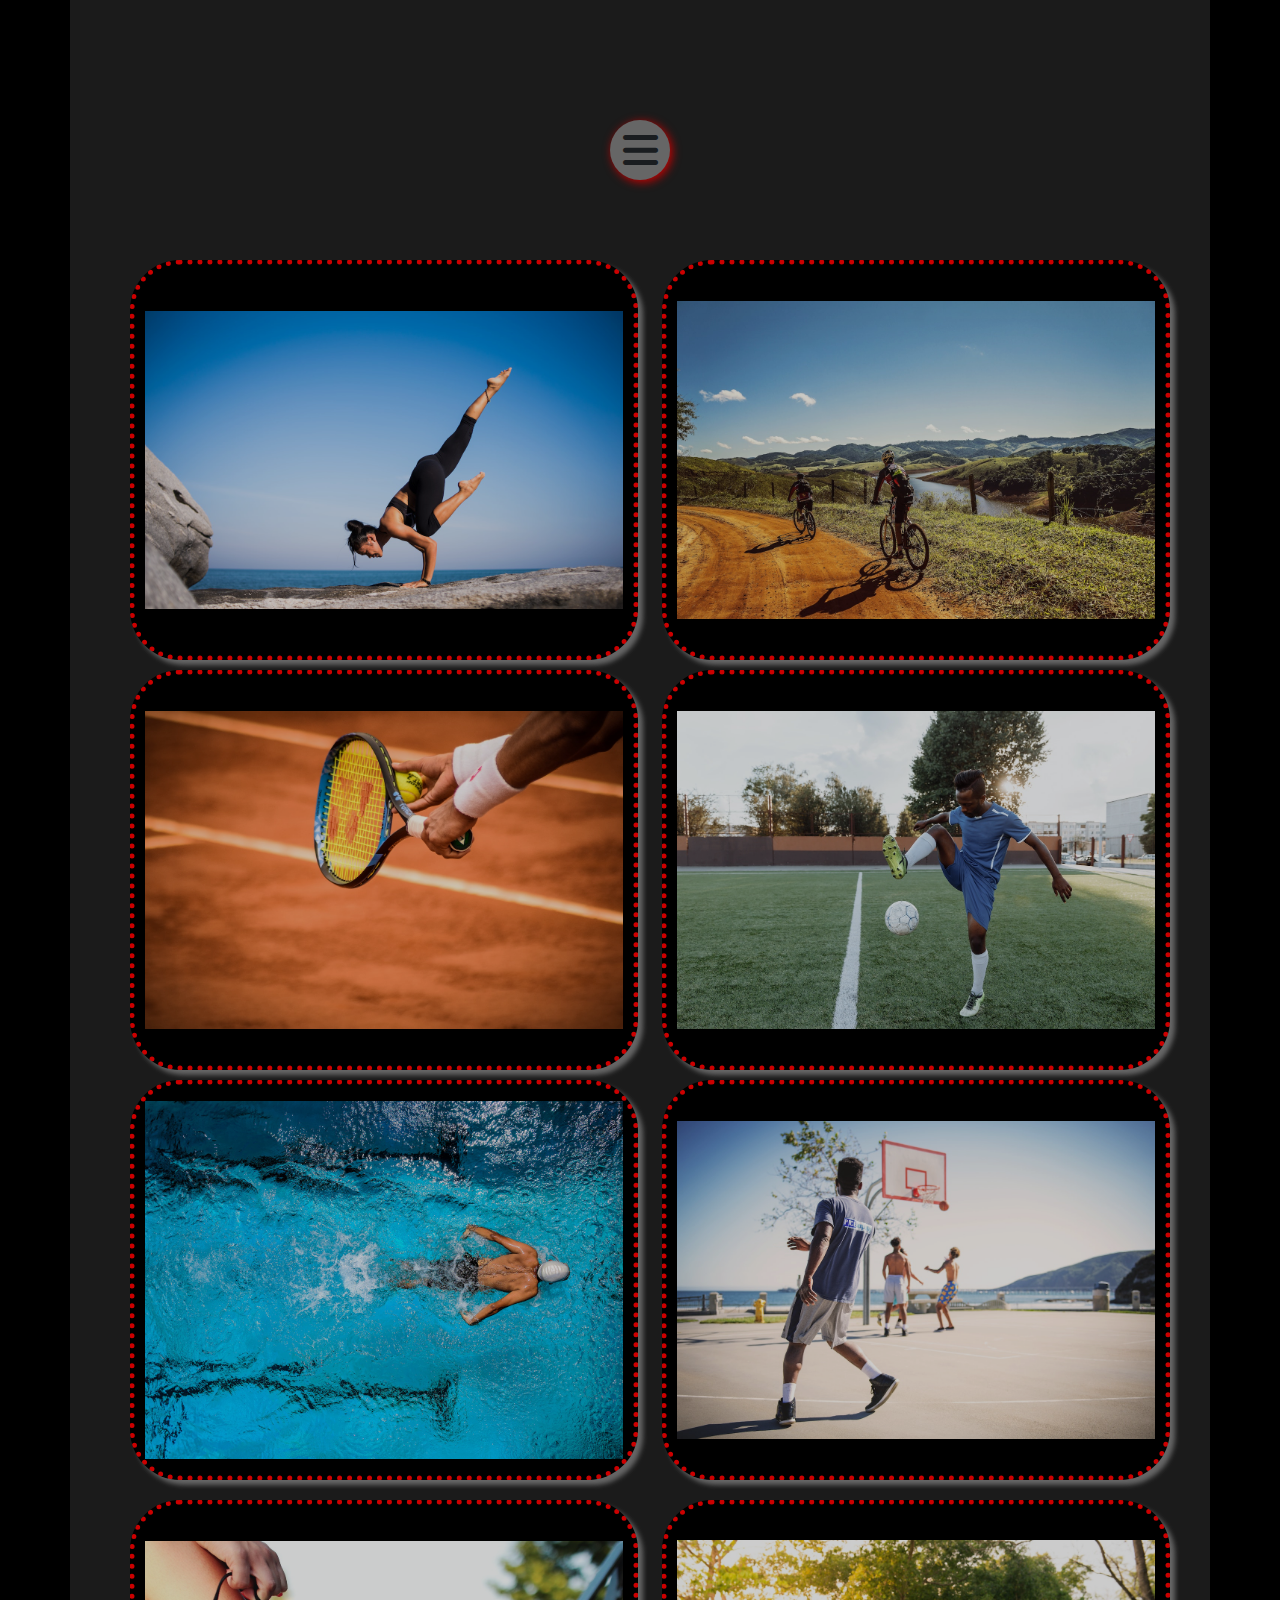
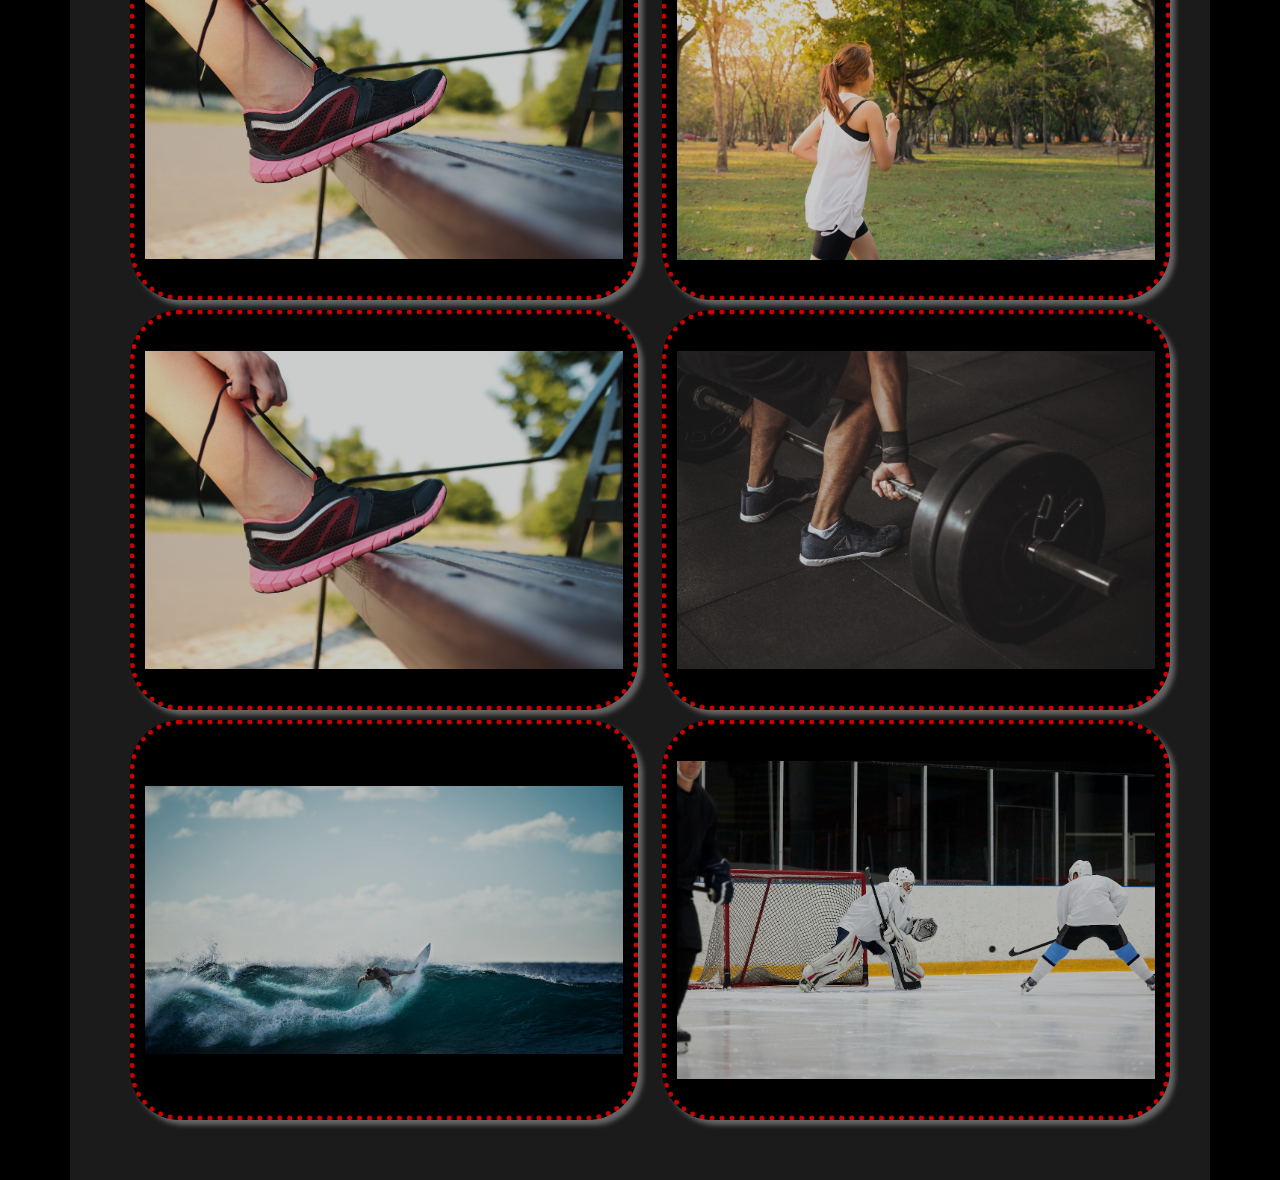
<file: index.html>
<!DOCTYPE html>
<html lang="en">

<head>
	<script src="preloader.js"></script>
	<meta charset="UTF-8">
	<meta http-equiv="X-UA-Compatible" content="IE=edge">
	<meta name="viewport" content="width=device-width, initial-scale=1.0">
	<title>Gallery</title>
	<link rel="stylesheet" href="https://cdn.jsdelivr.net/npm/bootstrap@5.3.0-alpha3/dist/css/bootstrap.min.css">
	<link rel="stylesheet" href="style.css">
	<link rel="stylesheet" href="https://cdnjs.cloudflare.com/ajax/libs/font-awesome/6.4.0/css/all.min.css" />
</head>
<link rel="shortcut icon" href="001.jpg" type="image/x-icon">

<body>
	<div class="container">
		<div class="row navigation">
			<div class="nav">
				<div class="circle bar">
					<i class="fa-solid fa-bars"></i>
				</div>
			</div>

			<div class="nav-group">
				<div class="circle cross">
					<a href="lifting.html">
						<i class="fa-solid fa-xmark"></i>
					</a>
				</div>
				<div class="col-nav-elements">
					<div class="circle">
						<a href="volleyball.html">
							<i class="fa-solid fa-volleyball"></i>
						</a>
					</div>
					<div class="circle">
						<a href="cycling.html">
							<i class="fa-solid fa-bicycle"></i>
						</a>
					</div>
				</div>

				<div class="row-nav-elements">
					<div class="circle">
						<a href="tennis.html">
							<i class="fa-solid fa-table-tennis-paddle-ball"></i>
						</a>
					</div>

					<div class="circle">
						<a href="lifting.html">
							<i class="fa-solid fa-dumbbell"></i>
						</a>
					</div>
				</div>
			</div>
		</div>
		<div class="row">
			<div class="col-md-6">
				<div class="row">
					<div class="col-xxl-7 a">
						<div class="foto-block"><img src="./img/001.jpg" alt="" class="foto"></div>
						<div class="foto-block"><img src="./img/002.jpg" alt="" class="foto"></div>
						<div class="foto-block"><img src="./img/003.jpg" alt="" class="foto"></div>
					</div>
					<div class="col-xxl-5 a">
						<div class="foto-block"><img src="./img/004.jpg" alt="" class="foto"></div>
						<div class="foto-block"><img src="./img/005.jpg" alt="" class="foto"></div>
						<div class="foto-block"><img src="./img/006.jpg" alt="" class="foto"></div>
					</div>
				</div>
			</div>
			<div class="col-md-6">
				<div class="row">
					<div class="col-xxl-5 a">
						<div class="foto-block"><img src="./img/007.jpg" alt="" class="foto"></div>
						<div class="foto-block"><img src="./img/008.jpg" alt="" class="foto"></div>
						<div class="foto-block"><img src="./img/009.jpg" alt="" class="foto"></div>
					</div>
					<div class="col-xxl-7 a">
						<div class="foto-block"><img src="./img/010.jpg" alt="" class="foto"></div>
						<div class="foto-block"><img src="./img/011.jpg" alt="" class="foto"></div>
						<div class="foto-block"><img src="./img/012.jpg" alt="" class="foto"></div>
					</div>
				</div>
			</div>
		</div>
	</div>
	<script src="nav.js"></script>
</body>

</html>
</file>
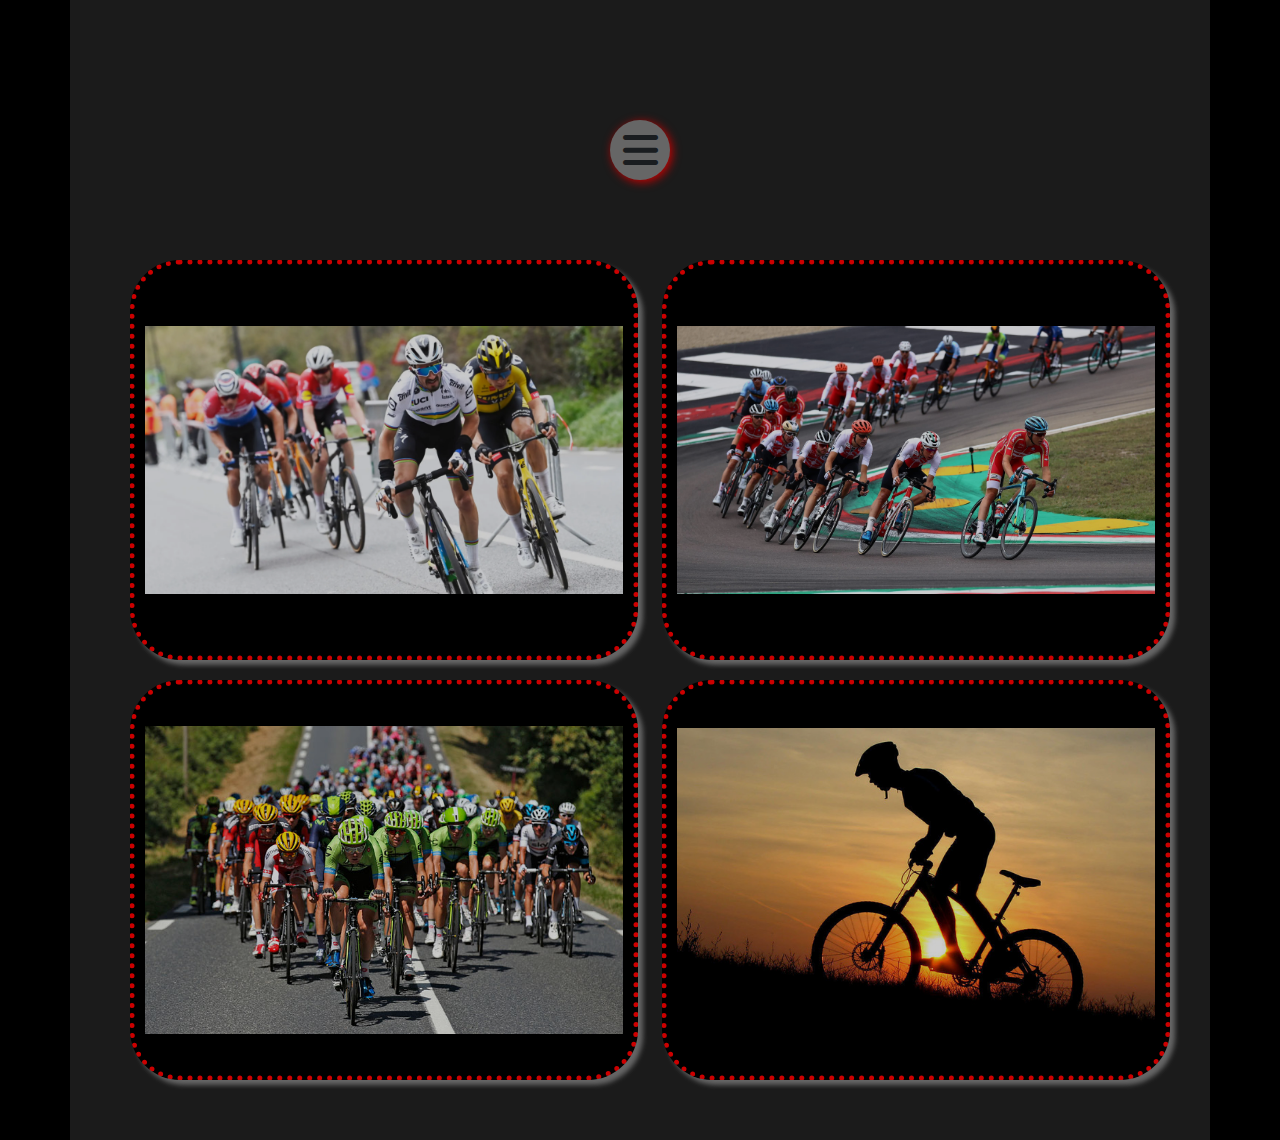
<file: cycling.html>
<!DOCTYPE html>
<html lang="en">

<head>
    <script src="preloader.js"></script>
    <meta charset="UTF-8">
    <meta http-equiv="X-UA-Compatible" content="IE=edge">
    <meta name="viewport" content="width=device-width, initial-scale=1.0">
    <title>Велоспорт</title>
    <link rel="stylesheet" href="https://cdn.jsdelivr.net/npm/bootstrap@5.3.0-alpha3/dist/css/bootstrap.min.css">
    <link rel="stylesheet" href="style.css">
    <link rel="stylesheet" href="https://cdnjs.cloudflare.com/ajax/libs/font-awesome/6.4.0/css/all.min.css" />
</head>

<body>
    <div class="container">
        <div class="row navigation">
            <div class="nav">
                <div class="circle bar">
                    <i class="fa-solid fa-bars"></i>
                </div>
            </div>

            <div class="nav-group">
                <div class="circle cross">
                    <a href="lifting.html">
                        <i class="fa-solid fa-xmark"></i>
                    </a>
                </div>
                <div class="col-nav-elements">
                    <div class="circle">
                        <a href="volleyball.html">
                            <i class="fa-solid fa-volleyball"></i>
                        </a>
                    </div>
                    <div class="circle">
                        <a href="cycling.html">
                            <i class="fa-solid fa-bicycle"></i>
                        </a>
                    </div>
                </div>

                <div class="row-nav-elements">
                    <div class="circle">
                        <a href="tennis.html">
                            <i class="fa-solid fa-table-tennis-paddle-ball"></i>
                        </a>
                    </div>

                    <div class="circle">
                        <a href="lifting.html">
                            <i class="fa-solid fa-dumbbell"></i>
                        </a>
                    </div>
                </div>
            </div>
        </div>
        <div class="row">
            <div class="col-md-6">
                <div class="row">
                    <div class="col-xxl-7 a">
                        <div class="foto-block"><img src="./img/cycling001.jpg" alt="" class="foto"></div>
                    </div>
                    <div class="col-xxl-5 a">
                        <div class="foto-block"><img src="./img/cycling002.jpg" alt="" class="foto"></div>
                    </div>
                </div>
            </div>
            <div class="col-md-6">
                <div class="row">
                    <div class="col-xxl-5 a">
                        <div class="foto-block"><img src="./img/cycling003.jpg" alt="" class="foto"></div>
                    </div>
                    <div class="col-xxl-7 a">
                        <div class="foto-block"><img src="./img/cycling004.jpg" alt="" class="foto"></div>
                    </div>
                </div>
            </div>
        </div>
    </div>


    <script src="nav.js"></script>
</body>

</html>
</file>
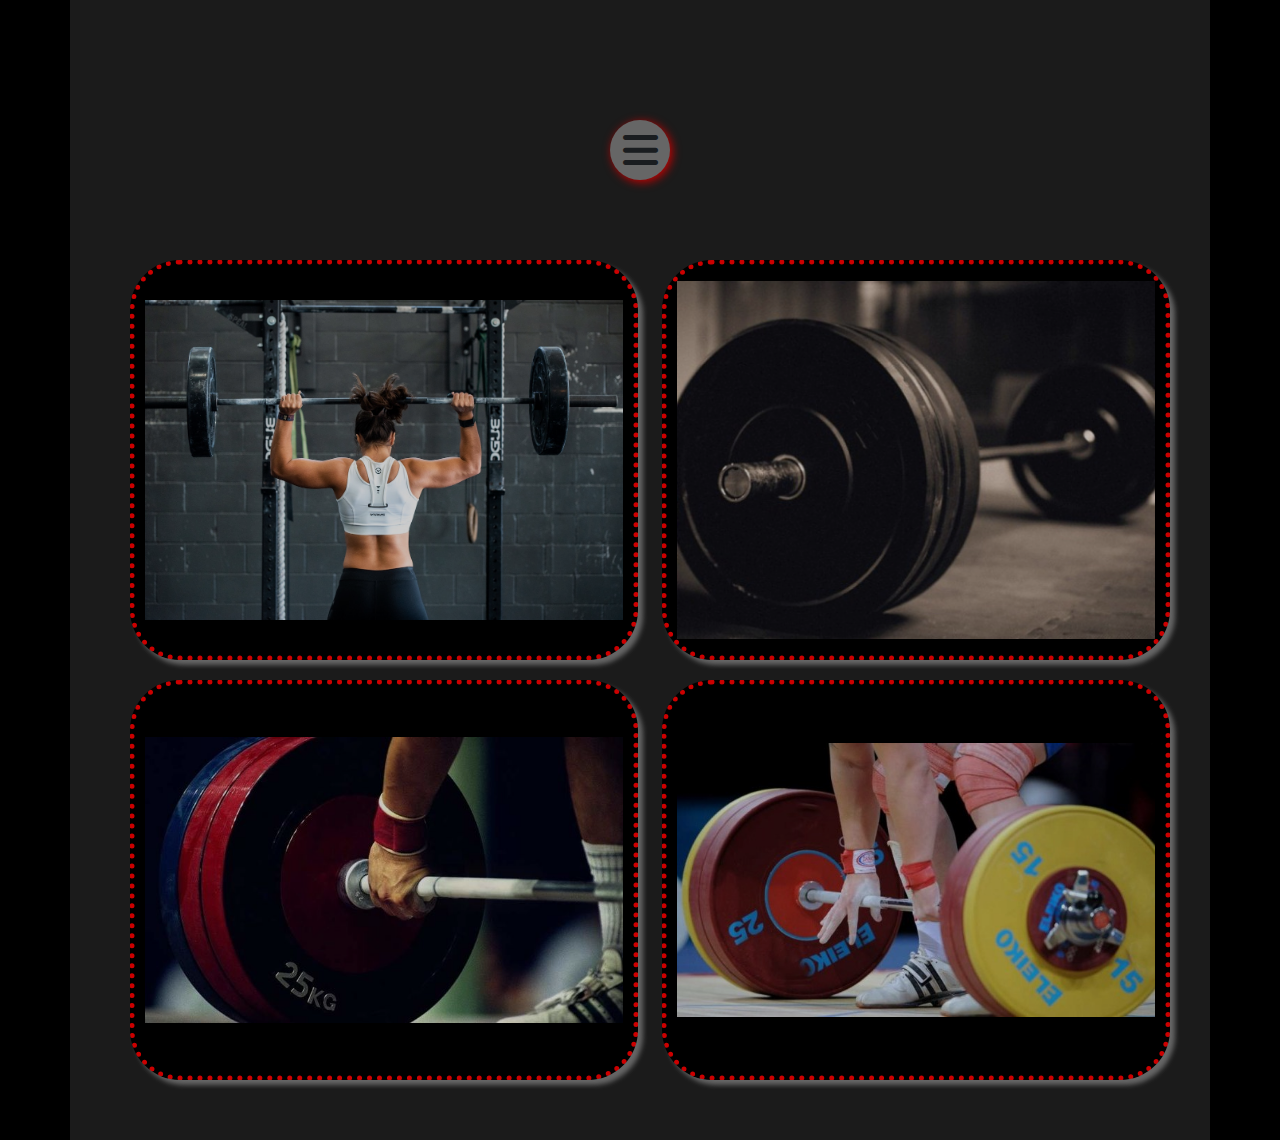
<file: lifting.html>
<!DOCTYPE html>
<html lang="en">

<head>
    <script src="preloader.js"></script>
    <meta charset="UTF-8">
    <meta http-equiv="X-UA-Compatible" content="IE=edge">
    <meta name="viewport" content="width=device-width, initial-scale=1.0">
    <title>Важка атлетика</title>
    <link rel="stylesheet" href="https://cdn.jsdelivr.net/npm/bootstrap@5.3.0-alpha3/dist/css/bootstrap.min.css">
    <link rel="stylesheet" href="style.css">
    <link rel="stylesheet" href="https://cdnjs.cloudflare.com/ajax/libs/font-awesome/6.4.0/css/all.min.css" />
</head>

<body>
    <div class="container">
        <div class="row navigation">
            <div class="nav">
                <div class="circle bar">
                    <i class="fa-solid fa-bars"></i>
                </div>
            </div>

            <div class="nav-group">
                <div class="circle cross">
                    <a href="lifting.html">
                        <i class="fa-solid fa-xmark"></i>
                    </a>
                </div>
                <div class="col-nav-elements">
                    <div class="circle">
                        <a href="volleyball.html">
                            <i class="fa-solid fa-volleyball"></i>
                        </a>
                    </div>
                    <div class="circle">
                        <a href="cycling.html">
                            <i class="fa-solid fa-bicycle"></i>
                        </a>
                    </div>
                </div>

                <div class="row-nav-elements">
                    <div class="circle">
                        <a href="tennis.html">
                            <i class="fa-solid fa-table-tennis-paddle-ball"></i>
                        </a>
                    </div>

                    <div class="circle">
                        <a href="lifting.html">
                            <i class="fa-solid fa-dumbbell"></i>
                        </a>
                    </div>
                </div>
            </div>
        </div>
        <div class="row">
            <div class="col-md-6">
                <div class="row">
                    <div class="col-xxl-7 a">
                        <div class="foto-block"><img src="./img/weightlifting001.jpg" alt="" class="foto"></div>
                    </div>
                    <div class="col-xxl-5 a">
                        <div class="foto-block"><img src="./img/weightlifting002.jpg" alt="" class="foto"></div>
                    </div>
                </div>
            </div>
            <div class="col-md-6">
                <div class="row">
                    <div class="col-xxl-5 a">
                        <div class="foto-block"><img src="./img/weightlifting003.jpg" alt="" class="foto"></div>
                    </div>
                    <div class="col-xxl-7 a">
                        <div class="foto-block"><img src="./img/weightlifting004.jpg" alt="" class="foto"></div>
                    </div>
                </div>
            </div>
        </div>


        <script src="nav.js"></script>
</body>

</html>
</file>
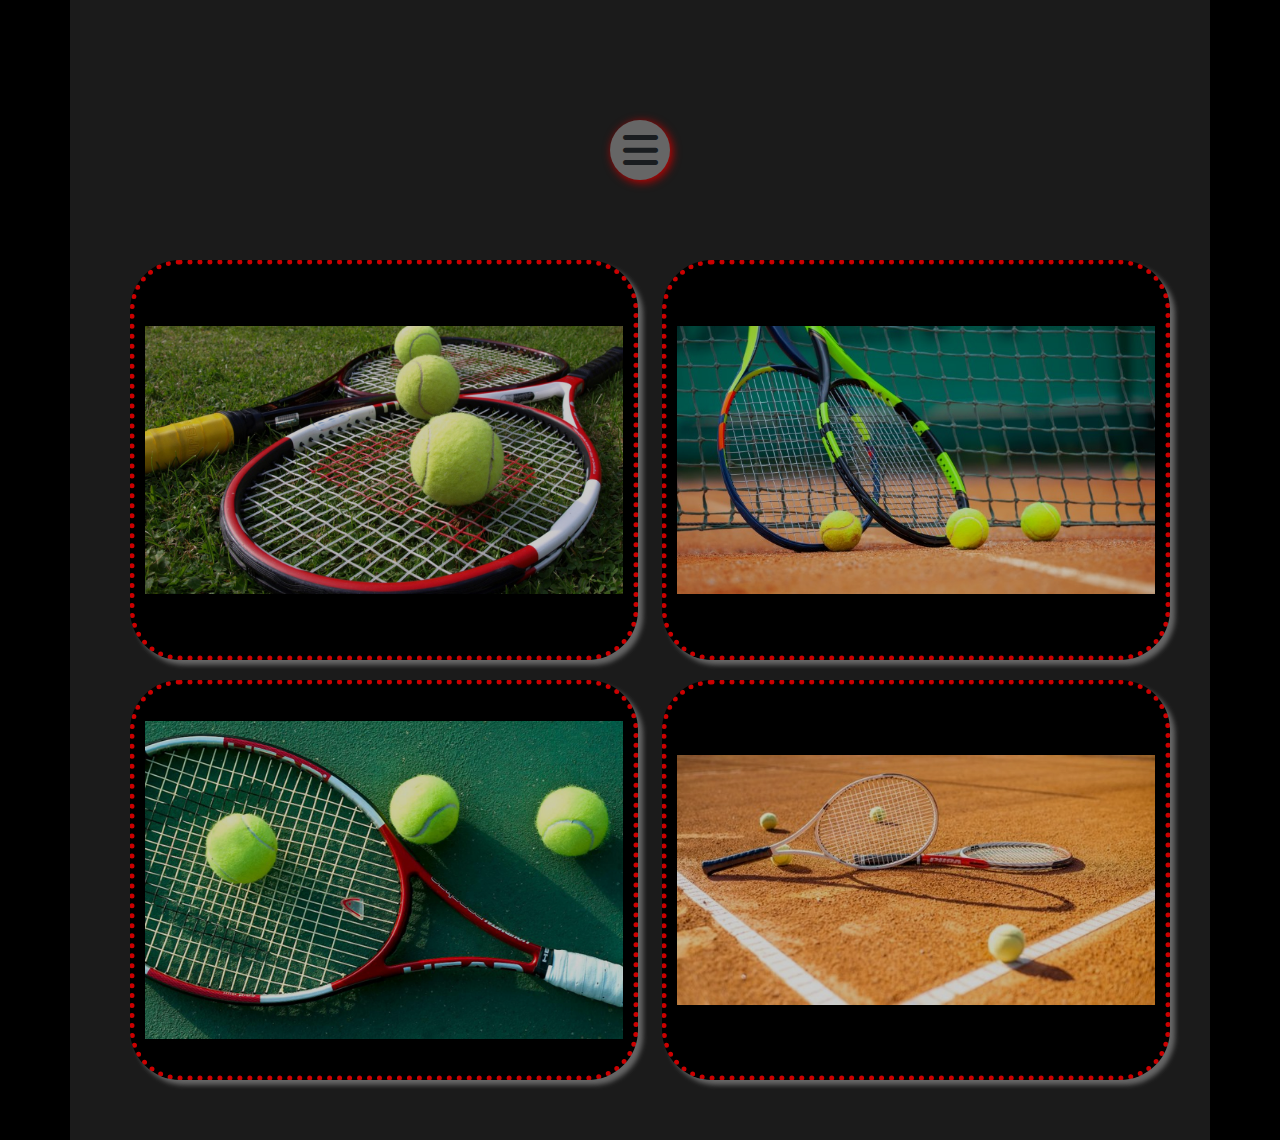
<file: tennis.html>
<!DOCTYPE html>
<html lang="en">

<head>
    <script src="preloader.js"></script>
    <meta charset="UTF-8">
    <meta http-equiv="X-UA-Compatible" content="IE=edge">
    <meta name="viewport" content="width=device-width, initial-scale=1.0">
    <title>Теніс</title>
    <link rel="stylesheet" href="https://cdn.jsdelivr.net/npm/bootstrap@5.3.0-alpha3/dist/css/bootstrap.min.css">
    <link rel="stylesheet" href="style.css">
    <link rel="stylesheet" href="https://cdnjs.cloudflare.com/ajax/libs/font-awesome/6.4.0/css/all.min.css" />
</head>

<body>
    <div class="container">
        <div class="row navigation">
            <div class="nav">
                <div class="circle bar">
                    <i class="fa-solid fa-bars"></i>
                </div>
            </div>

            <div class="nav-group">
                <div class="circle cross">
                    <a href="lifting.html">
                        <i class="fa-solid fa-xmark"></i>
                    </a>
                </div>
                <div class="col-nav-elements">
                    <div class="circle">
                        <a href="volleyball.html">
                            <i class="fa-solid fa-volleyball"></i>
                        </a>
                    </div>
                    <div class="circle">
                        <a href="cycling.html">
                            <i class="fa-solid fa-bicycle"></i>
                        </a>
                    </div>
                </div>

                <div class="row-nav-elements">
                    <div class="circle">
                        <a href="tennis.html">
                            <i class="fa-solid fa-table-tennis-paddle-ball"></i>
                        </a>
                    </div>

                    <div class="circle">
                        <a href="lifting.html">
                            <i class="fa-solid fa-dumbbell"></i>
                        </a>
                    </div>
                </div>
            </div>
        </div>
        <div class="row">
            <div class="col-md-6">
                <div class="row">
                    <div class="col-xxl-7 a">
                        <div class="foto-block"><img src="./img/tennis001.jpg" alt="" class="foto"></div>
                    </div>
                    <div class="col-xxl-5 a">
                        <div class="foto-block"><img src="./img/tennis002.jpg" alt="" class="foto"></div>
                    </div>
                </div>
            </div>
            <div class="col-md-6">
                <div class="row">
                    <div class="col-xxl-5 a">
                        <div class="foto-block"><img src="./img/tennis003.jpg" alt="" class="foto"></div>
                    </div>
                    <div class="col-xxl-7 a">
                        <div class="foto-block"><img src="./img/tennis004.jpg" alt="" class="foto"></div>
                    </div>
                </div>
            </div>
        </div>
    </div>


    <script src="nav.js"></script>
</body>

</html>
</file>
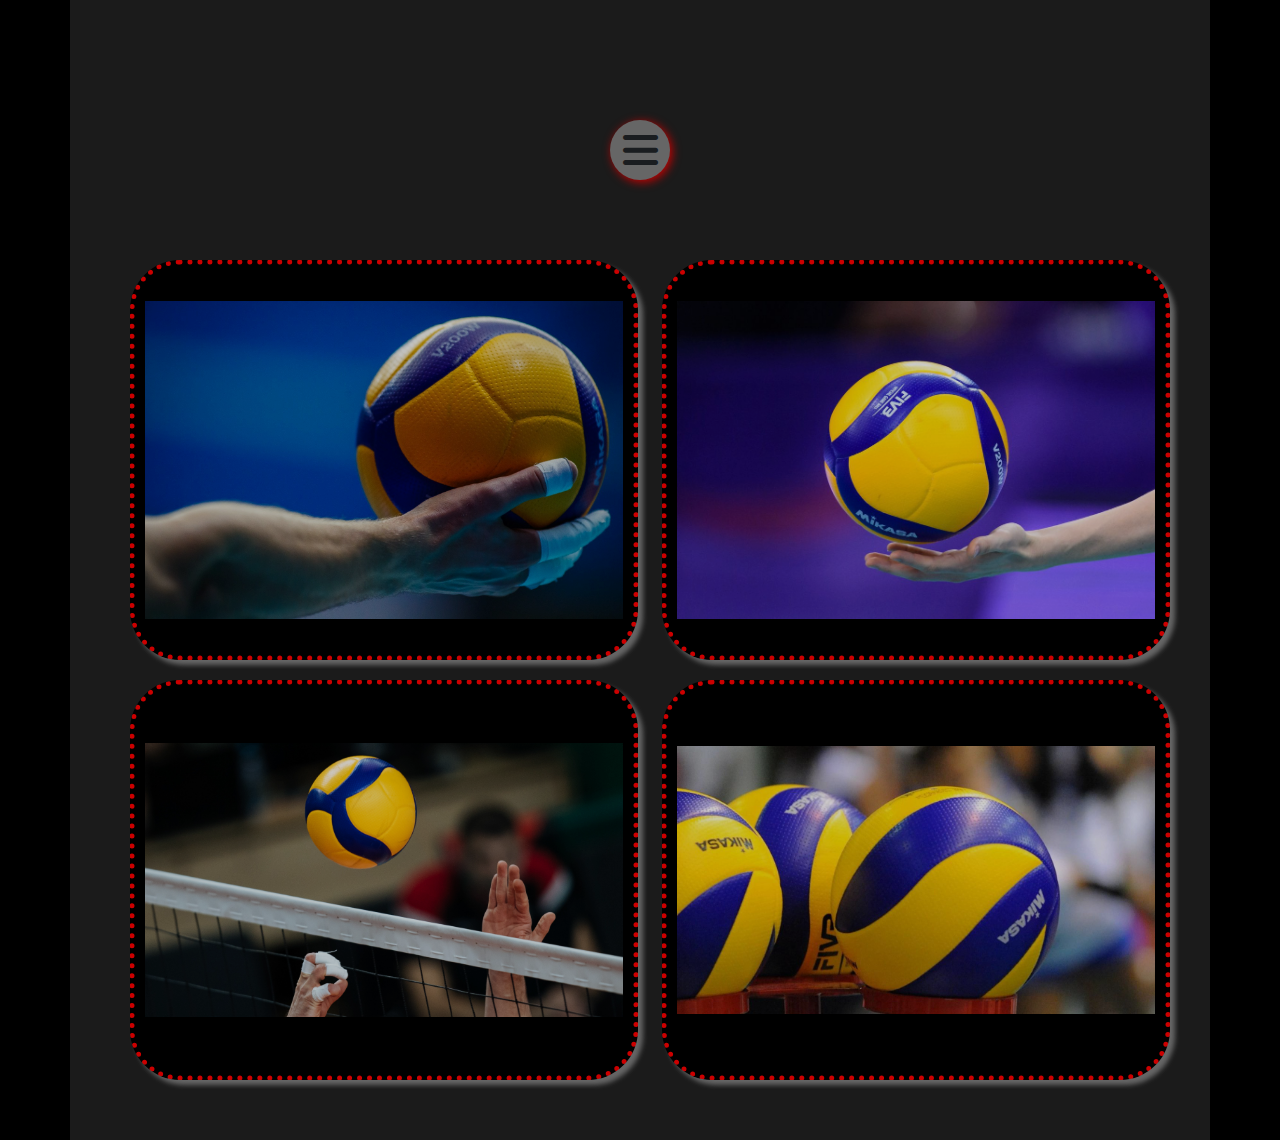
<file: volleyball.html>
<!DOCTYPE html>
<html lang="en">

<head>
    <script src="preloader.js"></script>
    <meta charset="UTF-8">
    <meta http-equiv="X-UA-Compatible" content="IE=edge">
    <meta name="viewport" content="width=device-width, initial-scale=1.0">
    <title>Волейбол</title>
    <link rel="stylesheet" href="https://cdn.jsdelivr.net/npm/bootstrap@5.3.0-alpha3/dist/css/bootstrap.min.css">
    <link rel="stylesheet" href="style.css">
    <link rel="stylesheet" href="https://cdnjs.cloudflare.com/ajax/libs/font-awesome/6.4.0/css/all.min.css" />
</head>

<body>
    <div class="container">
        <div class="row navigation">
            <div class="nav">
                <div class="circle bar">
                    <i class="fa-solid fa-bars"></i>
                </div>
            </div>

            <div class="nav-group">
                <div class="circle cross">
                    <a href="lifting.html">
                        <i class="fa-solid fa-xmark"></i>
                    </a>
                </div>
                <div class="col-nav-elements">
                    <div class="circle">
                        <a href="volleyball.html">
                            <i class="fa-solid fa-volleyball"></i>
                        </a>
                    </div>
                    <div class="circle">
                        <a href="cycling.html">
                            <i class="fa-solid fa-bicycle"></i>
                        </a>
                    </div>
                </div>

                <div class="row-nav-elements">
                    <div class="circle">
                        <a href="tennis.html">
                            <i class="fa-solid fa-table-tennis-paddle-ball"></i>
                        </a>
                    </div>

                    <div class="circle">
                        <a href="lifting.html">
                            <i class="fa-solid fa-dumbbell"></i>
                        </a>
                    </div>
                </div>
            </div>
        </div>
        <div class="row">
            <div class="col-md-6">
                <div class="row">
                    <div class="col-xxl-7 a">
                        <div class="foto-block"><img src="./img/volleyball001.jpg" alt="" class="foto"></div>
                    </div>
                    <div class="col-xxl-5 a">
                        <div class="foto-block"><img src="./img/volleyball002.jpg" alt="" class="foto"></div>
                    </div>
                </div>
            </div>
            <div class="col-md-6">
                <div class="row">
                    <div class="col-xxl-5 a">
                        <div class="foto-block"><img src="./img/volleyball003.jpg" alt="" class="foto"></div>
                    </div>
                    <div class="col-xxl-7 a">
                        <div class="foto-block"><img src="./img/volleyball004.jpg" alt="" class="foto"></div>
                    </div>
                </div>
            </div>
        </div>
    </div>


    <script src="nav.js"></script>
</body>

</html>
</file>
<file: style.css>
*{
  margin: 0;
  padding: 0;
  box-sizing: border-box;
}
.foto{
  width: 100%;
}
.container{
  display: none;
  background: #222;
  padding: 50px;
  min-width: 350px !important;
  opacity: 0.8;
}
.col-xxl-6{
  display: flex;
  flex-direction: column;
  flex-wrap: wrap;
  height: 100%;
  justify-content: space-between;
}
.foto-block{
  box-shadow: 5px 5px 5px gray;
  border-radius: 50px;
  margin: 10px;
  background: #000;
  border: 5px dotted red;
  display: flex;
  justify-content: center;
  align-items: center;
  height: 400px;
  width: 100%;
  padding: 10px;
}

body{
  background: #000;
  display: flex;
  justify-content: center;
  align-items: center;
}

.lds-dual-ring {
  margin: calc(50vh - 40px) auto;
  width: 80px;
  height: 80px;
}
.lds-dual-ring:after {
  content: " ";
  display: block;
  width: 64px;
  height: 64px;
  margin: 8px;
  border-radius: 50%;
  border: 6px solid #fff;
  border-color: #fff transparent #fff transparent;
  animation: lds-dual-ring 1.2s linear infinite;
}
@keyframes lds-dual-ring {
  0% {
    transform: rotate(0deg);
  }
  100% {
    transform: rotate(360deg);
  }
}

/*--nav--begin*/
.circle {
  position: relative;
  width: 60px;
  height: 60px;
  background: grey;
  display: flex;
  justify-content: center;
  align-items: center;
  border-radius: 50%;
  box-shadow: 2px 2px 10px gold;
  animation: rotation 10s infinite alternate;
}
.circle:hover {
  box-shadow: 2px 2px 10px green;
}
.circle:active {
  transform: scale(0.9);
}
i {
  font-size: 40px;
}
@keyframes rotation {
  from {
    transform: rotate(0deg);
    background: gold;
  }
  to {
    transform: rotate(360deg);
    background: green;
  }
}
.nav {
  height: 200px;
  width: 200px;
  display: flex;
  justify-content: center;
  align-items: center;
  padding: 0 !important;
}
.nav-group {
  height: 200px;
  width: 200px;
  display: flex;
  justify-content: center;
  align-items: center;
  display: none;
}
a {
  text-decoration: none;
  color: black;
}
.col-nav-elements {
  display: flex;
  flex-direction: column;
  justify-content: space-between;
  align-items: center;
  position: absolute;
  width: 50px;
  height: 200px;
  animation: rotation 20s infinite alternate-reverse;
  border-radius: 50px;
}
.row-nav-elements {
  display: flex;
  justify-content: space-between;
  align-items: center;
  position: absolute;
  width: 200px;
  height: 50px;
  animation: rotation 20s infinite alternate;
  border-radius: 50px;
}
.cross,
.bar {
  box-shadow: 2px 2px 10px red;
  position: absolute;
  z-index: 2;
  animation: none;
}
.navigation{
  display: flex;
  justify-content: center;
}
/*--nav--end*/
</file>
